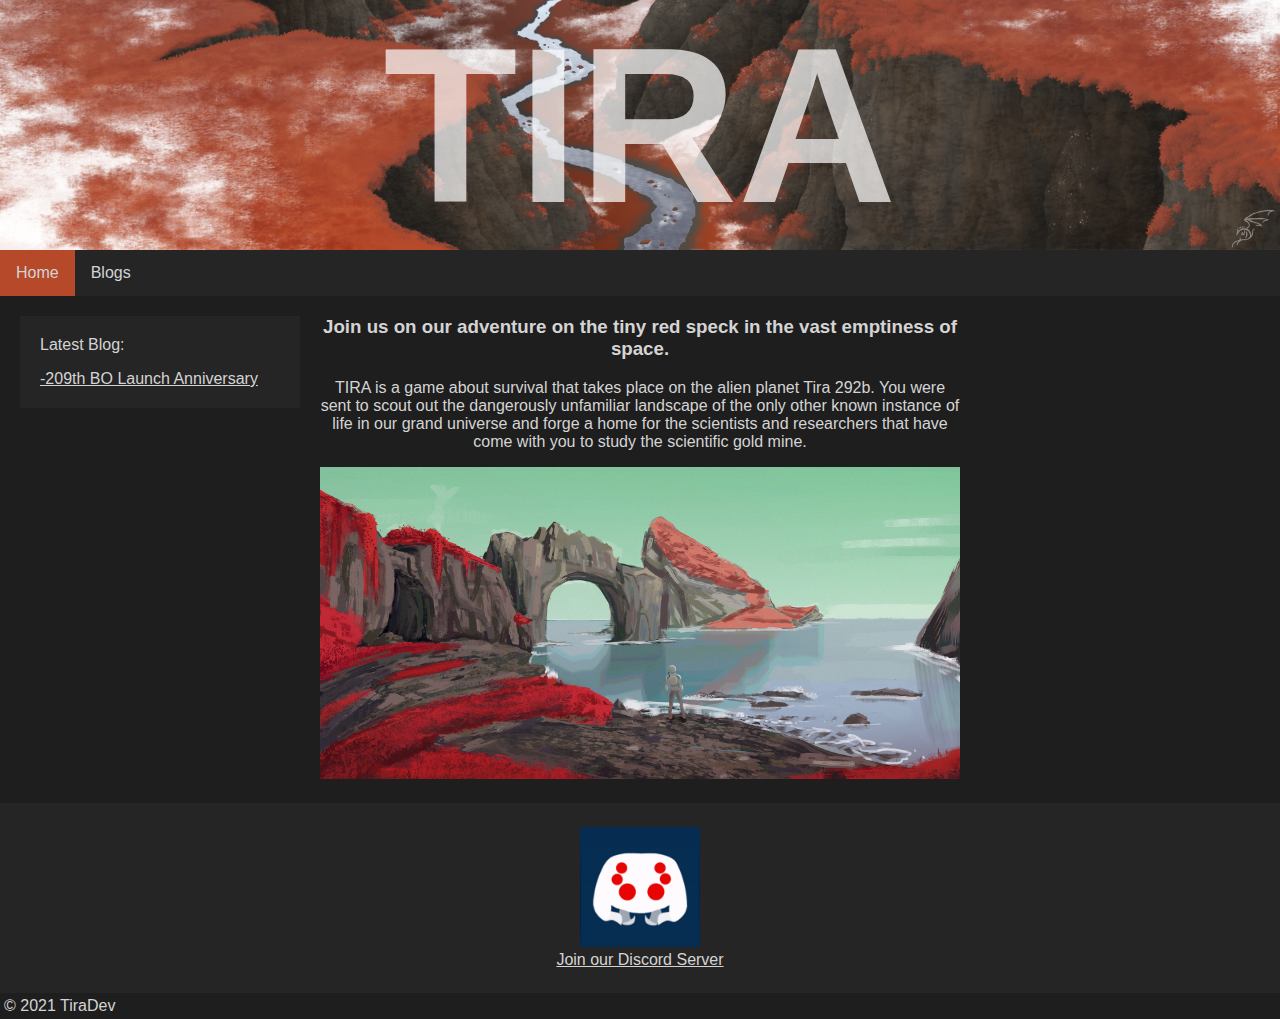
<file: index.html>
<!DOCTYPE html>
<html lang="en">
<head>
    <meta charset="utf-8">
    <meta name="viewport" content="width=device-width, initial-scale=1.0">
    <link rel="stylesheet" href="css/stylesheet.css">
    <script type="text/javascript" src="scripts/utils.js"></script>
    <script type="text/javascript" src="scripts/index.js"></script>
    <title>Tira</title>
</head>

<body onload="LatestBlog('nb');">
<!-- header -->

<div class="headerImage">
    <h1>TIRA</h1>
</div>

<nav class="sticky">
    <div class="wrapper">
    <ul>
        <li><a href="/" class="active">Home</a></li>
        <li><a href="/blogs.html">Blogs</a></li>
    </ul>
</nav>

<!-- body -->
<div class="main">

    <div class="sidebar">
        <div class="panel" id="nb">
            <p>Latest Blog:</p>
        </div>
    </div>
    
    <div class="content">

        <div class="homeText">
            <h3>
                Join us on our adventure on the tiny red speck in the vast emptiness of space.
            </h3>
            <p>
                TIRA is a game about survival that takes place on the alien planet Tira 292b. 
                You were sent to scout out the dangerously unfamiliar landscape of the only other known instance of life in our 
                grand universe and forge a home for the scientists and researchers that have come with you to study the scientific gold mine.
            </p>
        </div>

        <img class="fit" src="res/homepage.png" alt="Image">
    </div>

    <div class="sidebar">

    </div>

</div>
<!-- footer -->

<footer>
    <div class="footerInfo">
        <div class="discordLink" >
            <a href="https://discord.gg/QBtusGXdxU"><img src="res/discordIconAnim.gif"></a>
            <br>
            <a href="https://discord.gg/QBtusGXdxU">Join our Discord Server</a>
        </div>
    </div>
    <div class="copyright">
        <p>&copy; 2021 TiraDev</p>
    </div>
</footer>

</body>
</html>
</file>
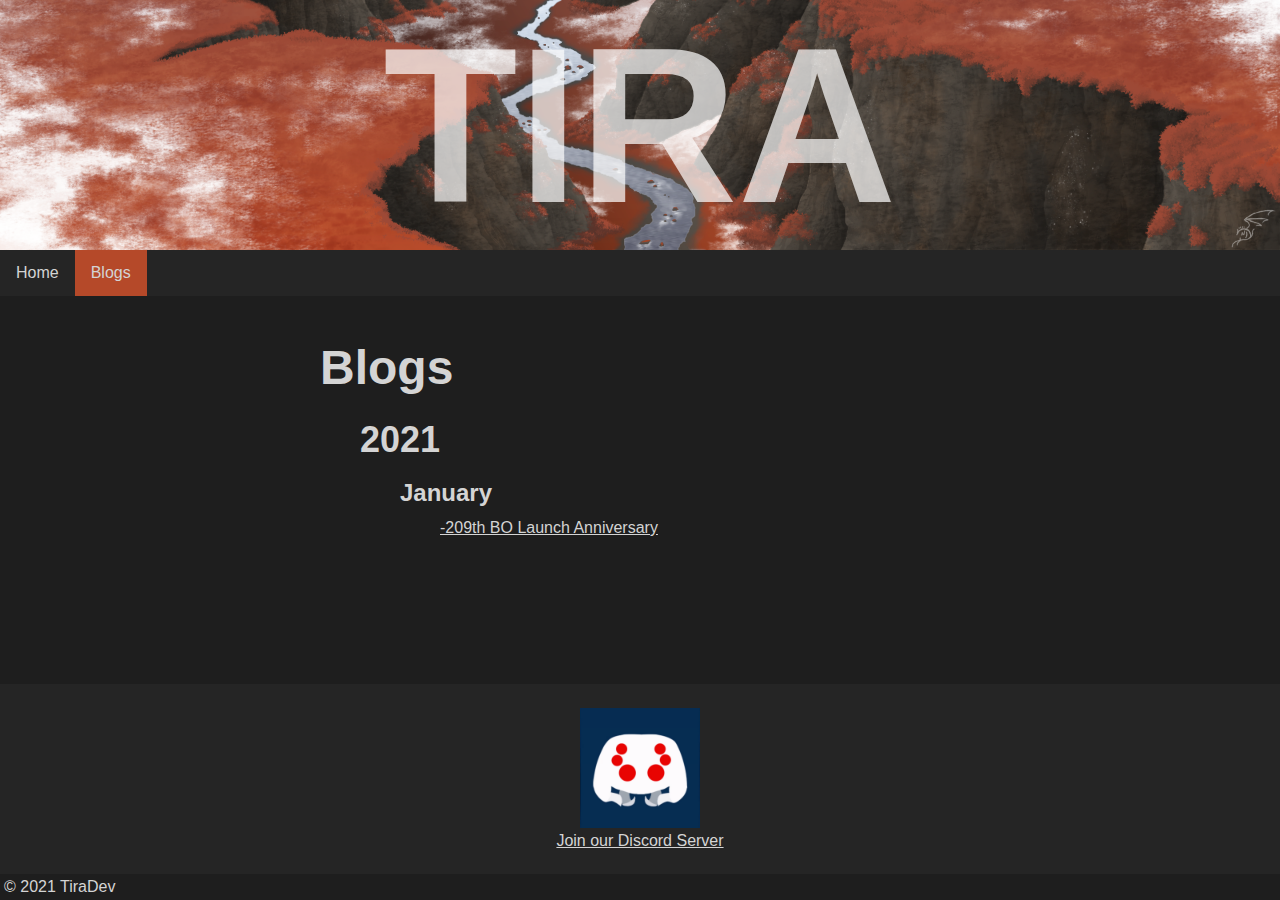
<file: blogs.html>
<!DOCTYPE html>
<html lang="en">
<head>
    <meta charset="utf-8">
    <meta name="viewport" content="width=device-width, initial-scale=1.0">
    <link rel="stylesheet" href="css/stylesheet.css">
    <link rel="stylesheet" href="css/blogs.css">
    <script type="text/javascript" src="scripts/utils.js"></script>
    <script type="text/javascript" src="scripts/blogs.js"></script>
    <title>Tira - Blogs</title>
</head>

<body onload="ListBlogs();">
<!-- header -->

<div class="headerImage">
    <h1>TIRA</h1>
</div>

<nav class="sticky">
    <div class="wrapper">
    <ul>
        <li><a href="/">Home</a></li>
        <li><a href="/blogs.html" class="active">Blogs</a></li>
    </ul>
</nav>

<!-- body -->
<div class="main">

    <div class="sidebar"></div>
    
    <div class="content">
        <h2>Blogs</h2>

        <div id="blogs"></div>
    </div>

    <div class="sidebar"></div>

</div>

<!-- footer -->

<footer>
    <div class="footerInfo">
        <div class="discordLink" >
            <a href="https://discord.gg/QBtusGXdxU"><img src="res/discordIconAnim.gif"></a>
            <br>
            <a href="https://discord.gg/QBtusGXdxU">Join our Discord Server</a>
        </div>
    </div>
    <div class="copyright">
        <p>&copy; 2021 TiraDev</p>
    </div>
</footer>

</body>
</html>
</file>
<file: css/stylesheet.css>
:root {
    --back: #1e1e1e;
    --navtext: #d4d4d4;
    --navback: #252525;
    --navhigh: #333333;
    --navactive: #B54929;
    --text: #d4d4d4;
    --fullwhite: #ffffff;

    --headerImageHeight: 250px;
    --titleHeight: 220px;
}

* {
    color: var(--text);
    font-family: Arial, Helvetica, sans-serif;
}

html {
    background: var(--back);
    padding: 0;
    height: 100%;
    width: 100%;
    margin: 0;
}

body {
    margin: 0;
    padding: 0;
    display: flex;
    flex-direction: column;
    min-height: 100%;
}

.headerImage {
    width: 100%;
    height: var(--headerImageHeight);
    background-image: url("/res/Flight_Over_The_Tundra.png");
    background-position: bottom;
    background-repeat: no-repeat;
    background-size: cover;
    overflow: hidden;
    text-align: center;
}

.headerImage h1 {
    font-size: var(--titleHeight);
    color: var(--fullwhite);
    margin: 0;
    opacity: 0.7;
}

nav.sticky {
    position: -webkit-sticky;
    position: sticky;
    top: 0;
}

nav .wrapper ul {
    list-style-type: none;
    margin: 0;
    padding: 0;
    overflow: hidden;
    background-color: var(--navback);
}
  
nav .wrapper ul li {
    float: left;
}
  
nav .wrapper ul li a {
    display: block;
    color: var(--navtext);
    text-align: center;
    padding: 14px 16px;
    text-decoration: none;
}
  
nav .wrapper ul li a:hover:not(.active) {
    background-color: var(--navhigh);
}
  
nav .wrapper ul li .active {
    background-color: var(--navactive);
}

.main {
    flex: 1;
}

.sidebar {
    width: 25%;
    float: left;
    min-height: 1px;
}

.panel {
    margin: 20px 20px 0 20px;
    padding: 20px 20px;
    background: var(--navback);
}

.panel p:first-child {
    margin-top: 0;
}

.panel p:last-child {
    margin-bottom: 0;
}

.content {
    width: 50%;
    float: left;
    margin: 20px 0;
}

.homeText {
    align-items: center;
    align-content: center;
    text-align: center;
}

.homeText h1, .homeText h2, .homeText h3, .homeText h4, .homeText h5, .homeText h6 {
    text-align: center;
    align-self: center;
}

.homeText :first-child {
    margin-top: 0;
}

.fit {
    width: 100%;
}

.footerInfo {
    background: var(--navback);
    padding: 24px;
    margin: 0;
}

.discordLink {
    text-align: center;    
}

.discordLink img {
    width: 120px;
    height: 120px;
}

.copyright {
    background: var(--back);
    padding: 4px;
}

.copyright p {
    margin: 0;
}

@media screen and (max-width: 800px) {
    :root {
        --headerImageHeight: 150px;
        --titleHeight: 130px;
    }
    
    .sidebar {
        float: none;
        width: 100%;
    }
    
    .content {
        float: none;
        width: calc(100% - 2 * 20px);
        margin: 20px 20px;
    }
}
</file>
<file: css/blogs.css>
h2 {
    font-size: 48px;
    margin: 0.5em 0;
}

h3 {
    font-size: 36px;
    margin: 0.5em 0;
}

h4 {
    font-size: 24px;
    margin: 0.5em 0;
}
</file>
